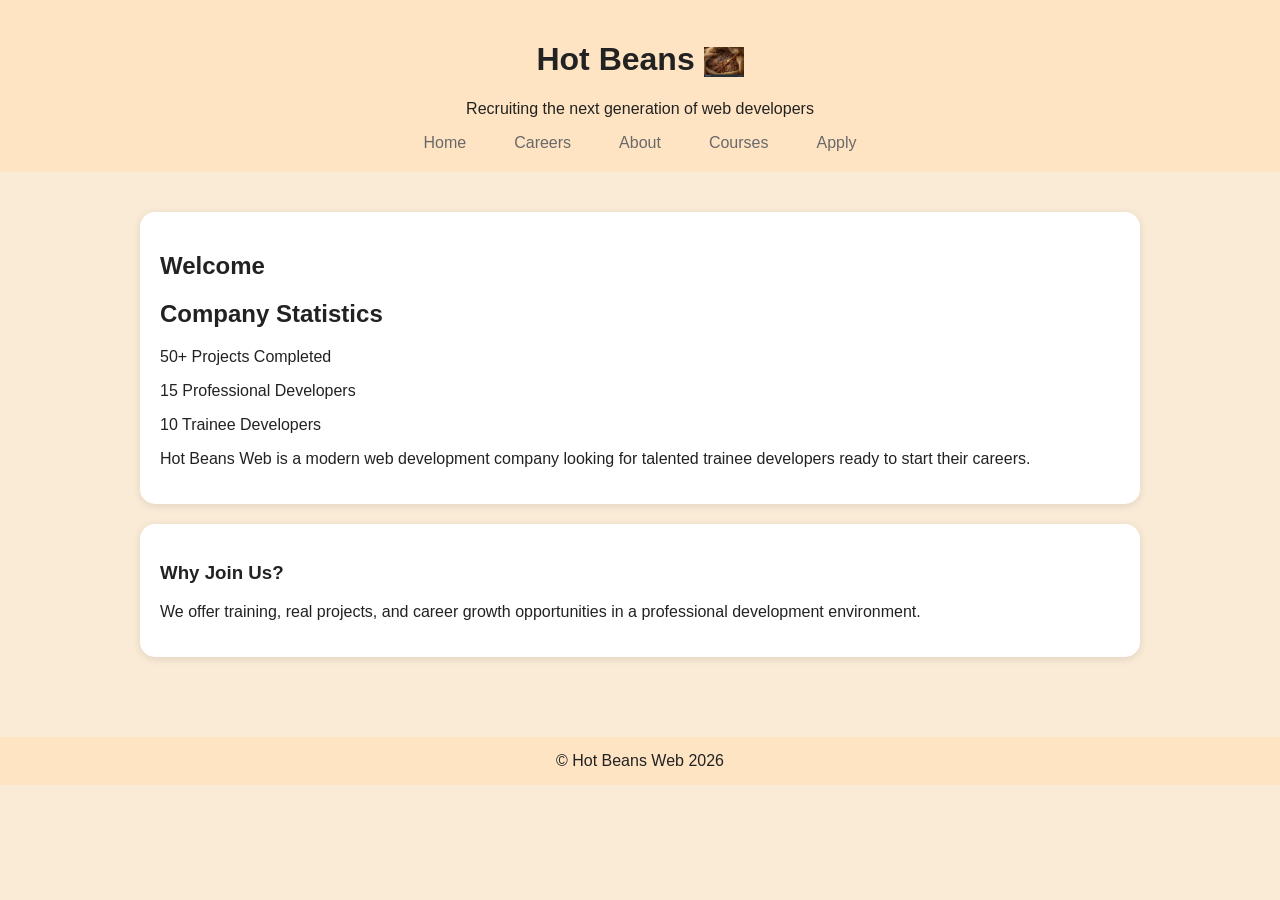
<file: index.html>
<!DOCTYPE html>
<html>
<head>
<title>Hot Beans Web</title>
<link rel="stylesheet" href="index.css">
</head>

<body>

<header class="head">
<h1>Hot Beans <img src="beans.jpg" class="img"></h1>
<p>Recruiting the next generation of web developers</p>

<nav class="nav">
<ul>
<li><a href="index.html">Home</a></li>
<li><a href="career.html">Careers</a></li>
<li><a href="about.html">About</a></li>
<li><a href="courses.html">Courses</a></li>
<li><a href="apply.html">Apply</a></li>
</ul>
</nav>
</header>

<div class="container">

<div class="card">
<h2>Welcome</h2>


<h2>Company Statistics</h2>

<p>50+ Projects Completed</p>

<p>15 Professional Developers</p>

<p>10 Trainee Developers</p>



<p>
Hot Beans Web is a modern web development company looking for
talented trainee developers ready to start their careers.
</p>
</div>

<div class="card">
<h3>Why Join Us?</h3>
<p>
We offer training, real projects, and career growth opportunities
in a professional development environment.
</p>
</div>

</div>

<footer>© Hot Beans Web 2026</footer>

</body>
</html>
</file>
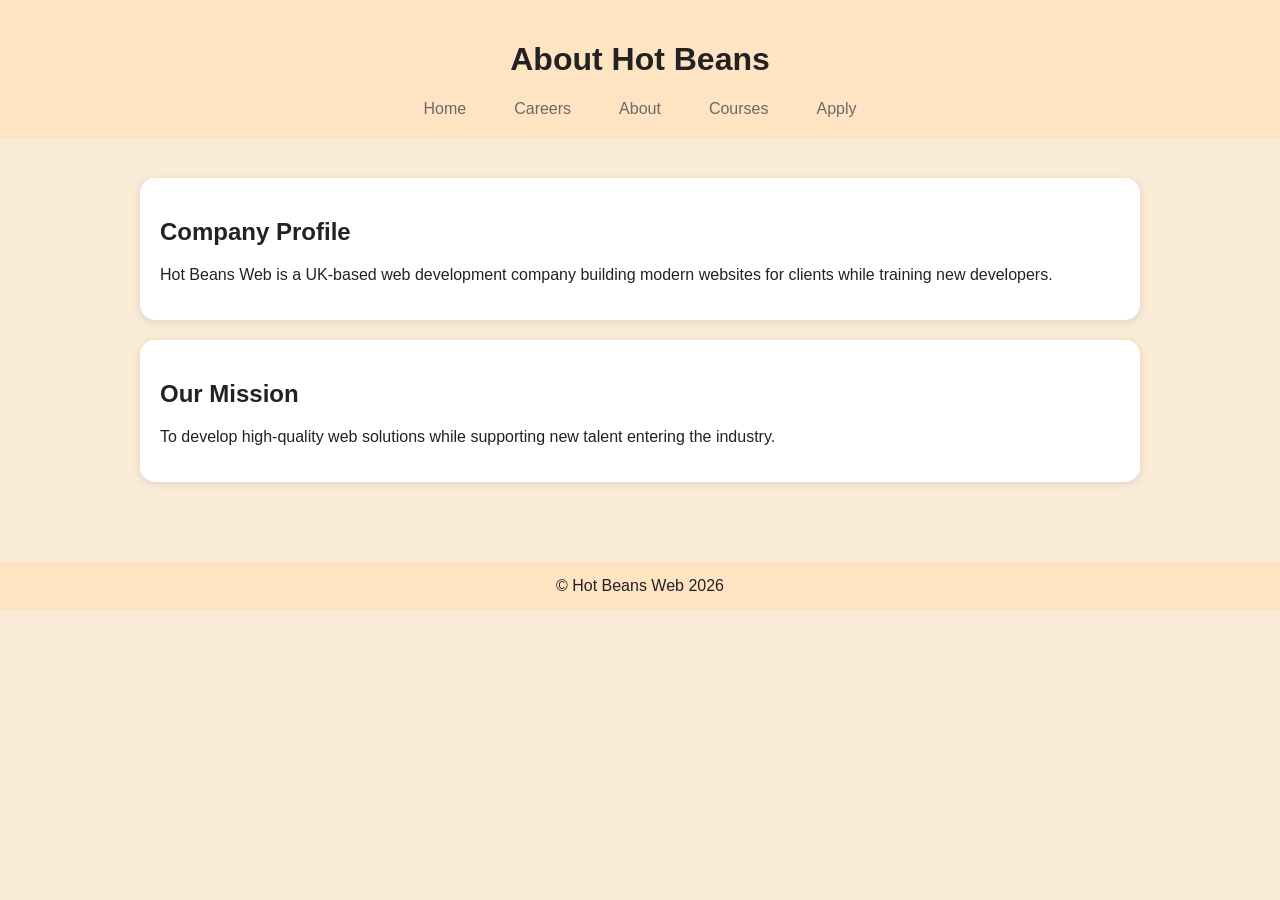
<file: about.html>
<!DOCTYPE html>
<html>
<head>
<title>About</title>
<link rel="stylesheet" href="index.css">
</head>

<body>

<header class="head">
<h1>About Hot Beans</h1>
<nav class="nav">
<ul>
<li><a href="index.html">Home</a></li>
<li><a href="career.html">Careers</a></li>
<li><a href="about.html">About</a></li>
<li><a href="courses.html">Courses</a></li>
<li><a href="apply.html">Apply</a></li>
</ul>
</nav>
</header>

<div class="container">

<div class="card">
<h2>Company Profile</h2>
<p>
Hot Beans Web is a UK-based web development company building
modern websites for clients while training new developers.
</p>
</div>

<div class="card">
<h2>Our Mission</h2>
<p>
To develop high-quality web solutions while supporting new talent
entering the industry.
</p>
</div>

</div>

<footer>© Hot Beans Web 2026</footer>

</body>
</html>
</file>
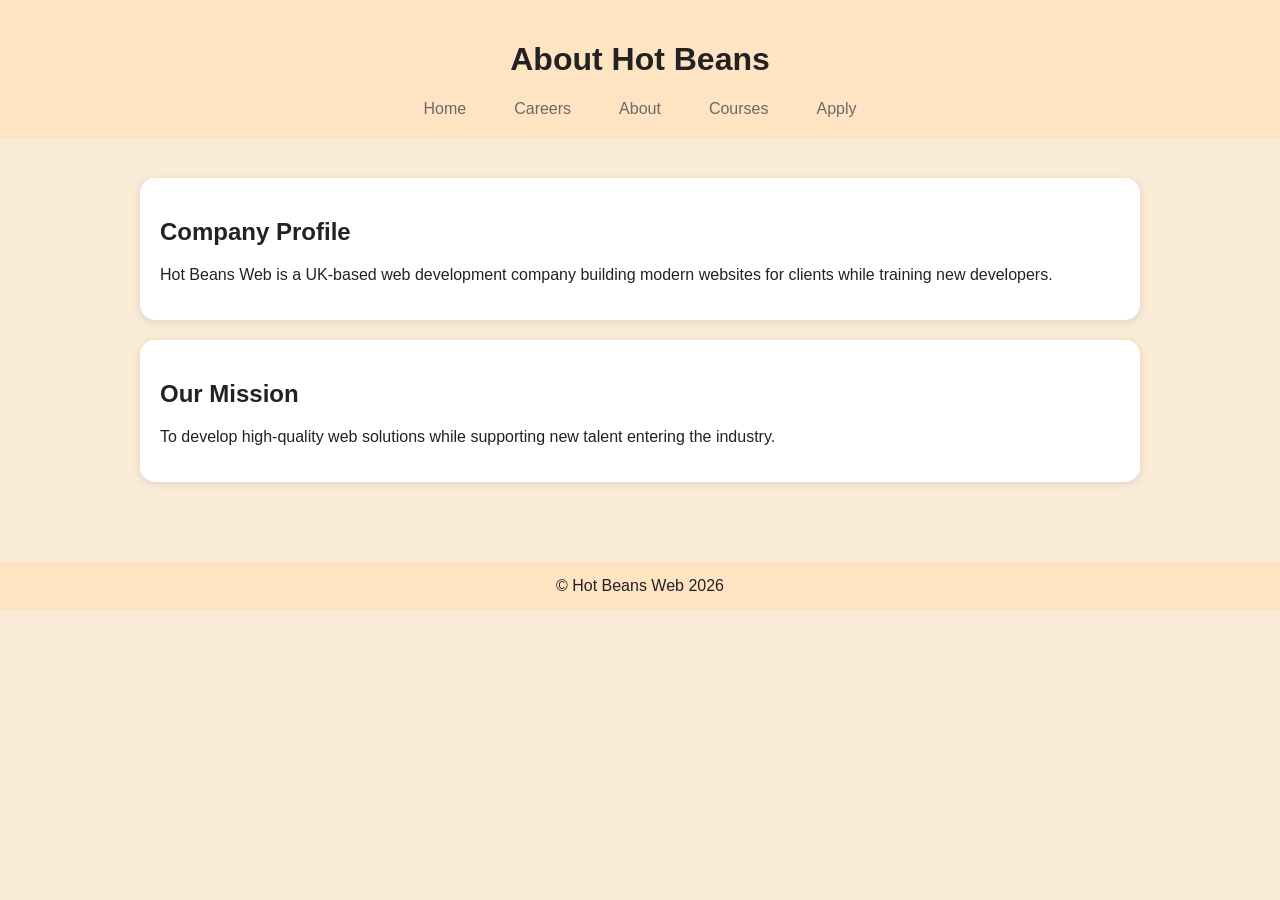
<file: aboutt.html>
<!DOCTYPE html>
<html>
<head>
<title>About</title>
<link rel="stylesheet" href="indexx.css">
</head>

<body>

<header class="head">
<h1>About Hot Beans</h1>
<nav class="nav">
<ul>
<li><a href="indexx.html">Home</a></li>
<li><a href="careerr.html">Careers</a></li>
<li><a href="aboutt.html">About</a></li>
<li><a href="coursess.html">Courses</a></li>
<li><a href="applyy.html">Apply</a></li>
</ul>
</nav>
</header>

<div class="container">

<div class="card">
<h2>Company Profile</h2>
<p>
Hot Beans Web is a UK-based web development company building
modern websites for clients while training new developers.
</p>
</div>

<div class="card">
<h2>Our Mission</h2>
<p>
To develop high-quality web solutions while supporting new talent
entering the industry.
</p>
</div>

</div>

<footer>© Hot Beans Web 2026</footer>

</body>
</html>
</file>
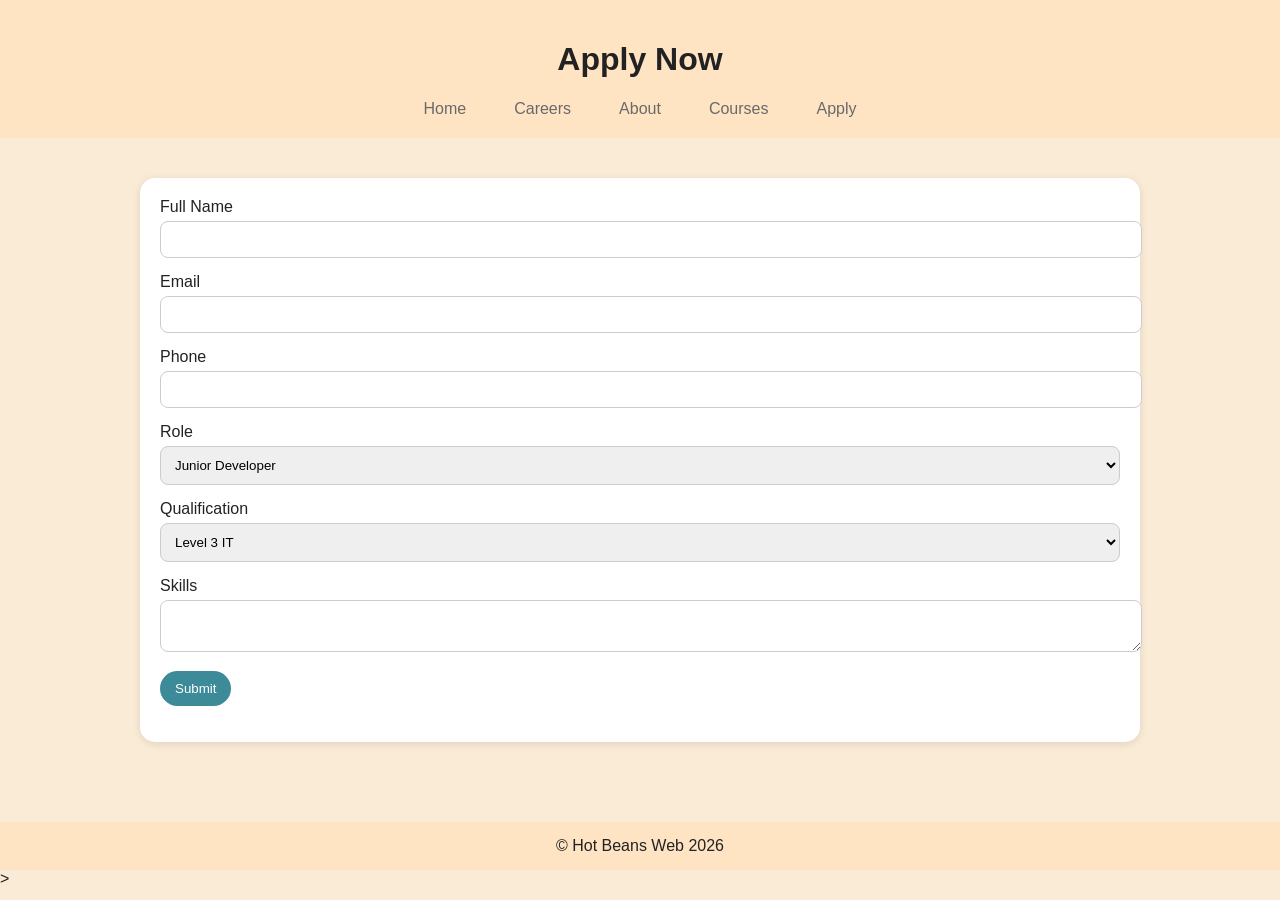
<file: apply.html>
<!DOCTYPE html>
<html>
<head>
<title>Apply</title>
<link rel="stylesheet" href="index.css">
<script src="script.js" defer></script>
</head>

<body>

<header class="head">
<h1>Apply Now</h1>

<nav class="nav">
<ul>
<li><a href="index.html">Home</a></li>
<li><a href="career.html">Careers</a></li>
<li><a href="about.html">About</a></li>
<li><a href="courses.html">Courses</a></li>
<li><a href="apply.html">Apply</a></li>
</ul>
</nav>
</header>

<div class="container">

<div class="card">

<form onsubmit="return validateForm()">

<label>Full Name</label>
<input type="text" id="name">

<label>Email</label>
<input type="email" id="email">

<label>Phone</label>
<input type="text" id="phone">

<label>Role</label>
<select id="role">
<option>Junior Developer</option>
<option>Trainee Developer</option>
</select>

<label>Qualification</label>
<select id="qualification">
<option>Level 3 IT</option>
<option>A Level</option>
<option>Degree</option>
</select>

<label>Skills</label>
<textarea id="skills"></textarea>

<button type="submit">Submit</button>

</form>

<p id="message"></p>

</div>

</div>

<footer>© Hot Beans Web 2026</footer>

</body>
</html>>
</file>
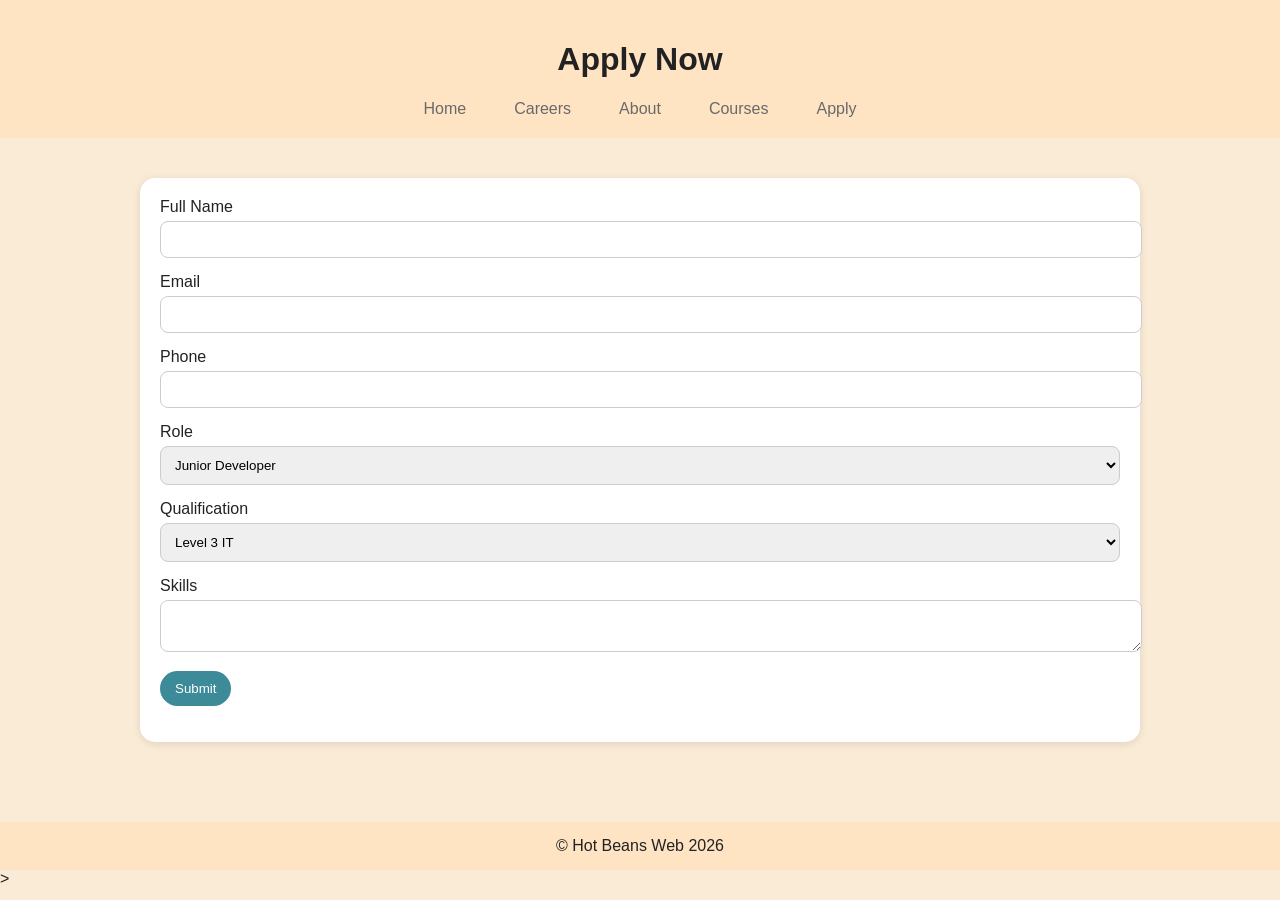
<file: applyy.html>
<!DOCTYPE html>
<html>
<head>
<title>Apply</title>
<link rel="stylesheet" href="indexx.css">
<script src="scriptt.js" defer></script>
</head>

<body>

<header class="head">
<h1>Apply Now</h1>

<nav class="nav">
<ul>
<li><a href="indexx.html">Home</a></li>
<li><a href="careerr.html">Careers</a></li>
<li><a href="aboutt.html">About</a></li>
<li><a href="coursess.html">Courses</a></li>
<li><a href="applyy.html">Apply</a></li>
</ul>
</nav>
</header>

<div class="container">

<div class="card">

<form onsubmit="return validateForm()">

<label>Full Name</label>
<input type="text" id="name">

<label>Email</label>
<input type="email" id="email">

<label>Phone</label>
<input type="text" id="phone">

<label>Role</label>
<select id="role">
<option>Junior Developer</option>
<option>Trainee Developer</option>
</select>

<label>Qualification</label>
<select id="qualification">
<option>Level 3 IT</option>
<option>A Level</option>
<option>Degree</option>
</select>

<label>Skills</label>
<textarea id="skills"></textarea>

<button type="submit">Submit</button>

</form>

<p id="message"></p>

</div>

</div>

<footer>© Hot Beans Web 2026</footer>

</body>
</html>>
</file>
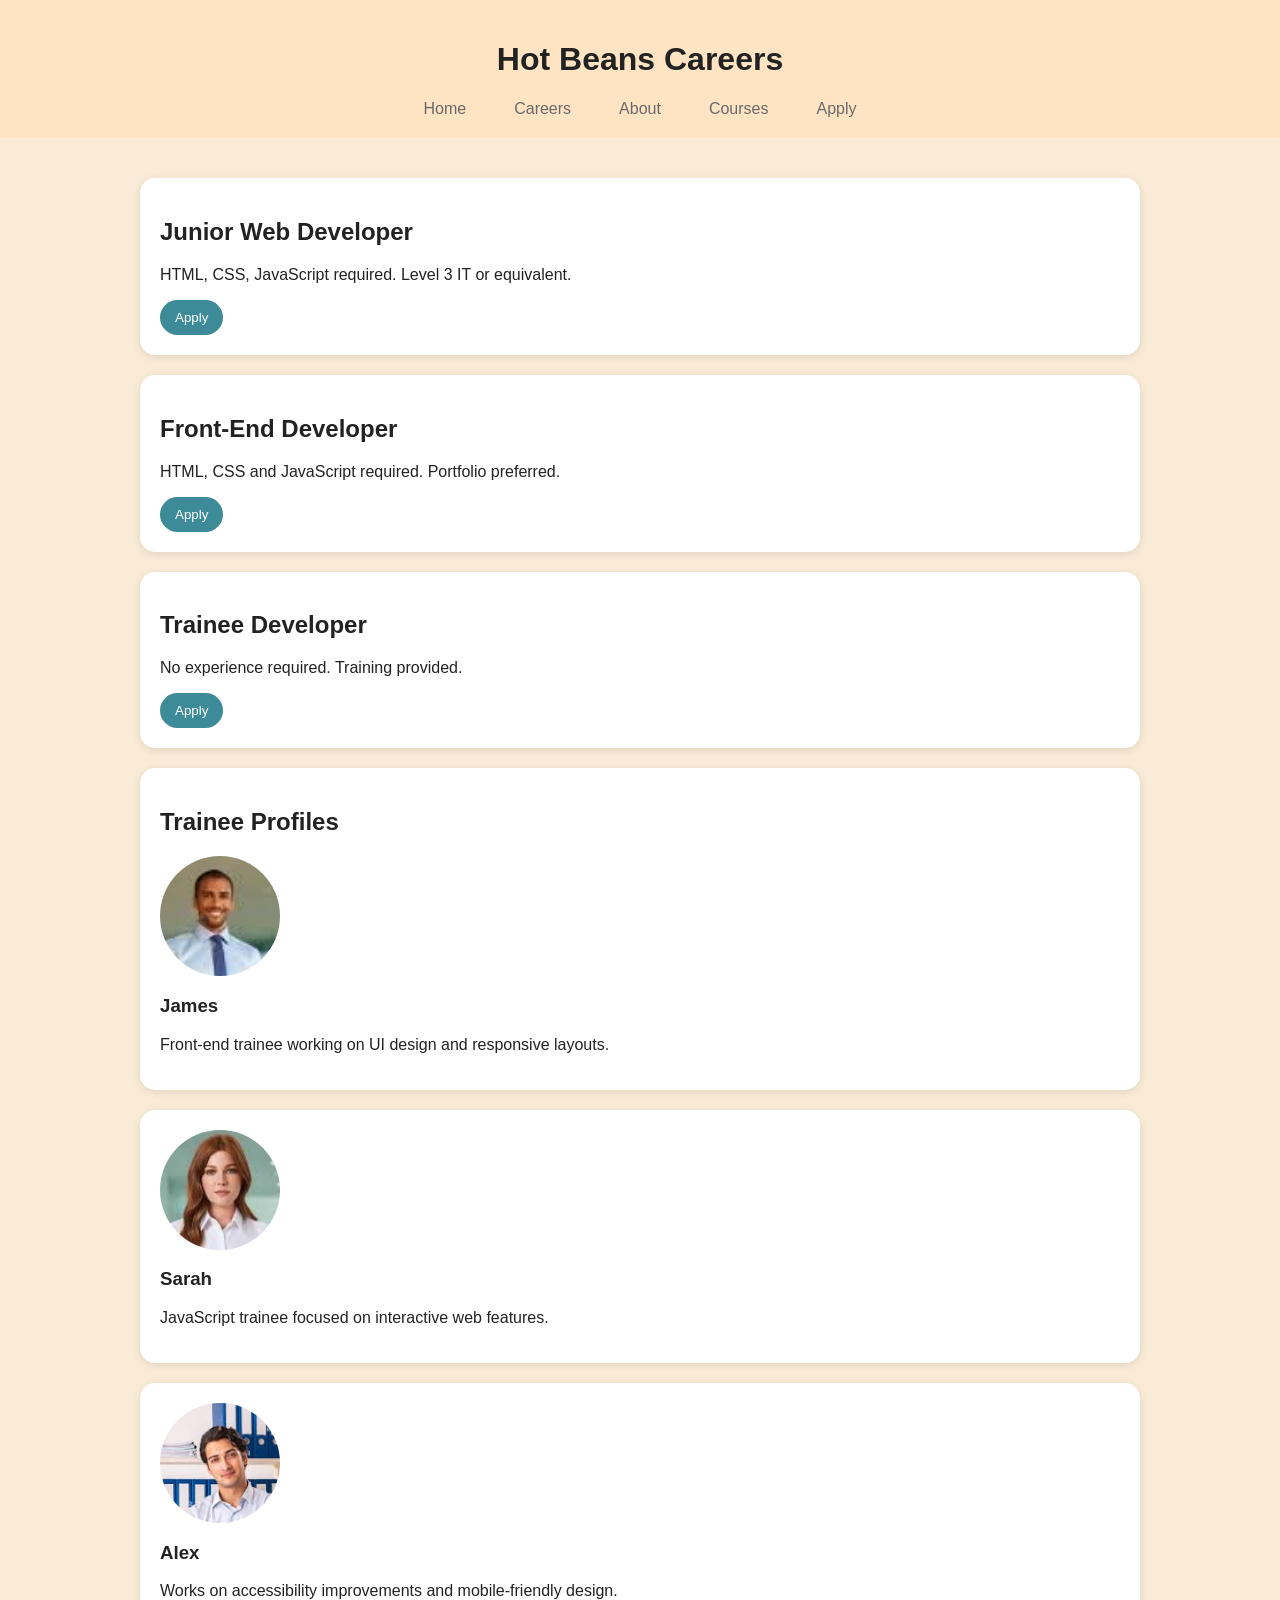
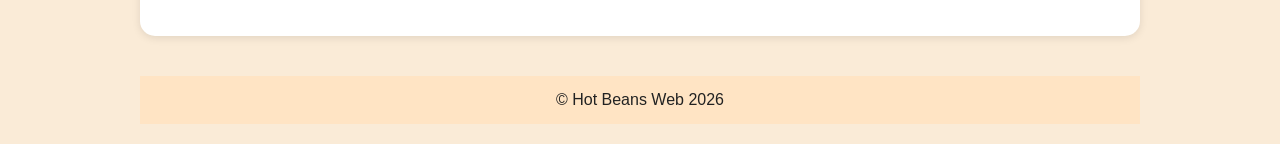
<file: career.html>
<!DOCTYPE html>
<html>
<head>
<title>Careers</title>
<link rel="stylesheet" href="index.css">
</head>

<body>

<header class="head">
<h1>Hot Beans Careers</h1>

<nav class="nav">
<ul>
<li><a href="index.html">Home</a></li>
<li><a href="career.html">Careers</a></li>
<li><a href="about.html">About</a></li>
<li><a href="courses.html">Courses</a></li>
<li><a href="apply.html">Apply</a></li>
</ul>
</nav>
</header>

<div class="container">

<div class="card">
<h2>Junior Web Developer</h2>
<p>HTML, CSS, JavaScript required. Level 3 IT or equivalent.</p>
<a href="apply.html"><button>Apply</button></a>
</div>

<div class="card">
<h2>Front-End Developer</h2>
<p>
HTML, CSS and JavaScript required.
Portfolio preferred.
</p>
<a href="apply.html">
<button>Apply</button>
</a>
</div>

<div class="card">
<h2>Trainee Developer</h2>
<p>No experience required. Training provided.</p>
<a href="apply.html"><button>Apply</button></a>
</div>

<div class="card">

<h2>Trainee Profiles</h2>

<img src="james.jpg" class="profile">

<h3>James</h3>

<p>Front-end trainee working on UI design and responsive layouts.</p>

</div>

<div class="card">

<img src="sarah.jpg" class="profile">

<h3>Sarah</h3>

<p>JavaScript trainee focused on interactive web features.</p>

</div>

<div class="card">

<img src="alex.jpg" class="profile">

<h3>Alex</h3>

<p>Works on accessibility improvements and mobile-friendly design.</p>

</div>

<footer>© Hot Beans Web 2026</footer>

</body>
</html>
</file>
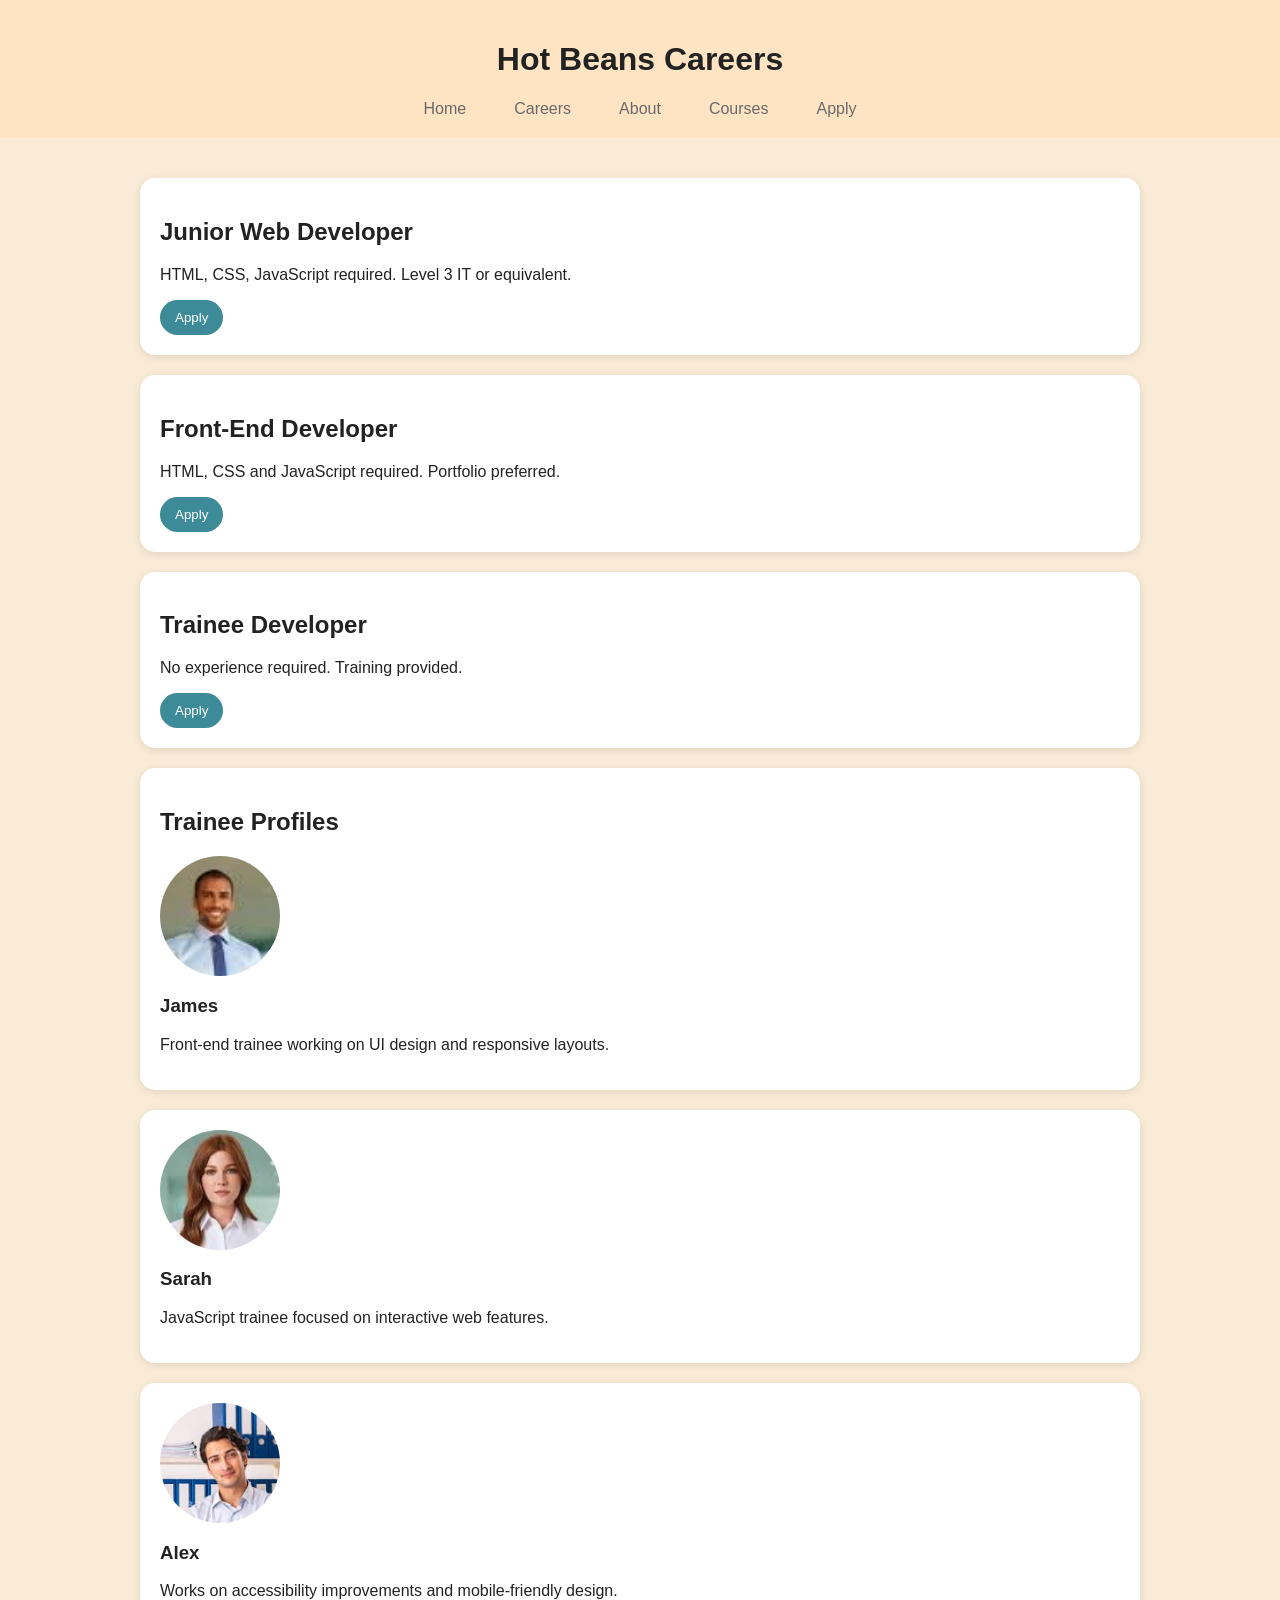
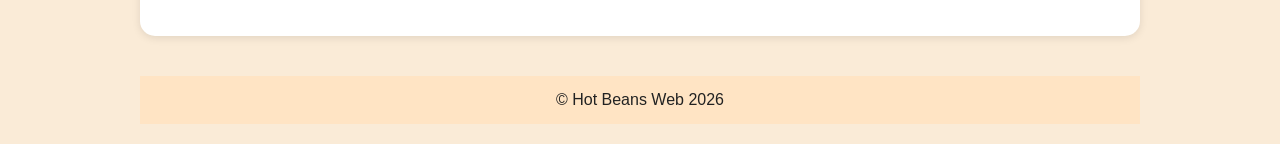
<file: careerr.html>
<!DOCTYPE html>
<html>
<head>
<title>Careers</title>
<link rel="stylesheet" href="indexx.css">
</head>

<body>

<header class="head">
<h1>Hot Beans Careers</h1>

<nav class="nav">
<ul>
<li><a href="indexx.html">Home</a></li>
<li><a href="careerr.html">Careers</a></li>
<li><a href="aboutt.html">About</a></li>
<li><a href="coursess.html">Courses</a></li>
<li><a href="applyy.html">Apply</a></li>
</ul>
</nav>
</header>

<div class="container">

<div class="card">
<h2>Junior Web Developer</h2>
<p>HTML, CSS, JavaScript required. Level 3 IT or equivalent.</p>
<a href="applyy.html"><button>Apply</button></a>
</div>

<div class="card">
<h2>Front-End Developer</h2>
<p>
HTML, CSS and JavaScript required.
Portfolio preferred.
</p>
<a href="applyy.html">
<button>Apply</button>
</a>
</div>

<div class="card">
<h2>Trainee Developer</h2>
<p>No experience required. Training provided.</p>
<a href="applyy.html"><button>Apply</button></a>
</div>

<div class="card">

<h2>Trainee Profiles</h2>

<img src="james.jpg" class="profile">

<h3>James</h3>

<p>Front-end trainee working on UI design and responsive layouts.</p>

</div>

<div class="card">

<img src="sarah.jpg" class="profile">

<h3>Sarah</h3>

<p>JavaScript trainee focused on interactive web features.</p>

</div>

<div class="card">

<img src="alex.jpg" class="profile">

<h3>Alex</h3>

<p>Works on accessibility improvements and mobile-friendly design.</p>

</div>

<footer>© Hot Beans Web 2026</footer>

</body>
</html>
</file>
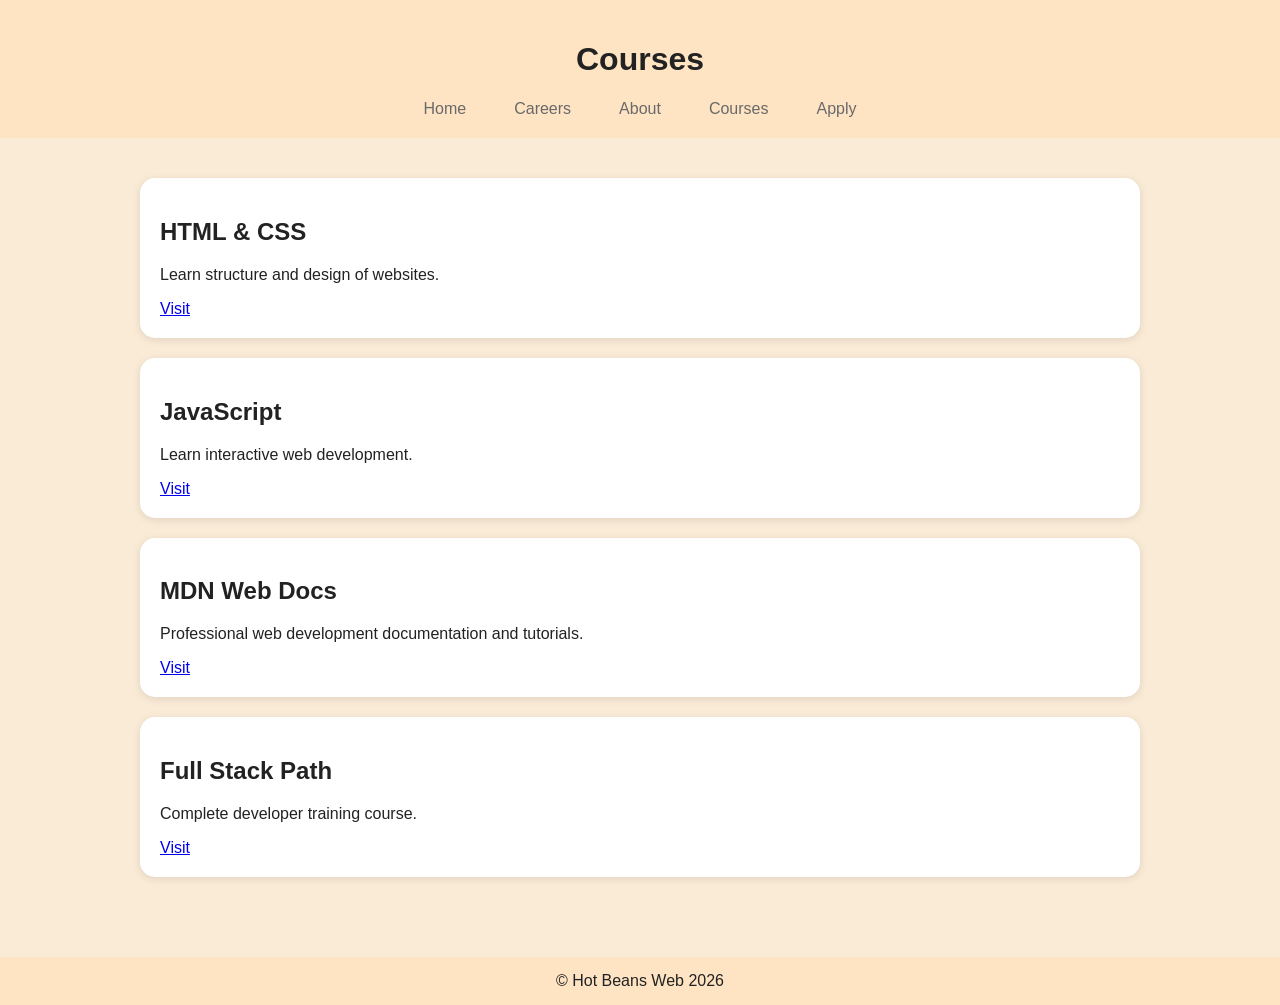
<file: courses.html>
<!DOCTYPE html>
<html>
<head>
<title>Courses</title>
<link rel="stylesheet" href="index.css">
</head>

<body>

<header class="head">
<h1>Courses</h1>
<nav class="nav">
<ul>
<li><a href="index.html">Home</a></li>
<li><a href="career.html">Careers</a></li>
<li><a href="about.html">About</a></li>
<li><a href="courses.html">Courses</a></li>
<li><a href="apply.html">Apply</a></li>
</ul>
</nav>
</header>

<div class="container">

<div class="card">
<h2>HTML & CSS</h2>
<p>Learn structure and design of websites.</p>
<a href="https://www.w3schools.com">Visit</a>
</div>

<div class="card">
<h2>JavaScript</h2>
<p>Learn interactive web development.</p>
<a href="https://www.codecademy.com">Visit</a>
</div>

<div class="card">
<h2>MDN Web Docs</h2>
<p>
Professional web development documentation and tutorials.
</p>
<a href="https://developer.mozilla.org">
Visit
</a>
</div>

<div class="card">
<h2>Full Stack Path</h2>
<p>Complete developer training course.</p>
<a href="https://www.freecodecamp.org">Visit</a>
</div>

</div>

<footer>© Hot Beans Web 2026</footer>

</body>
</html>
</file>
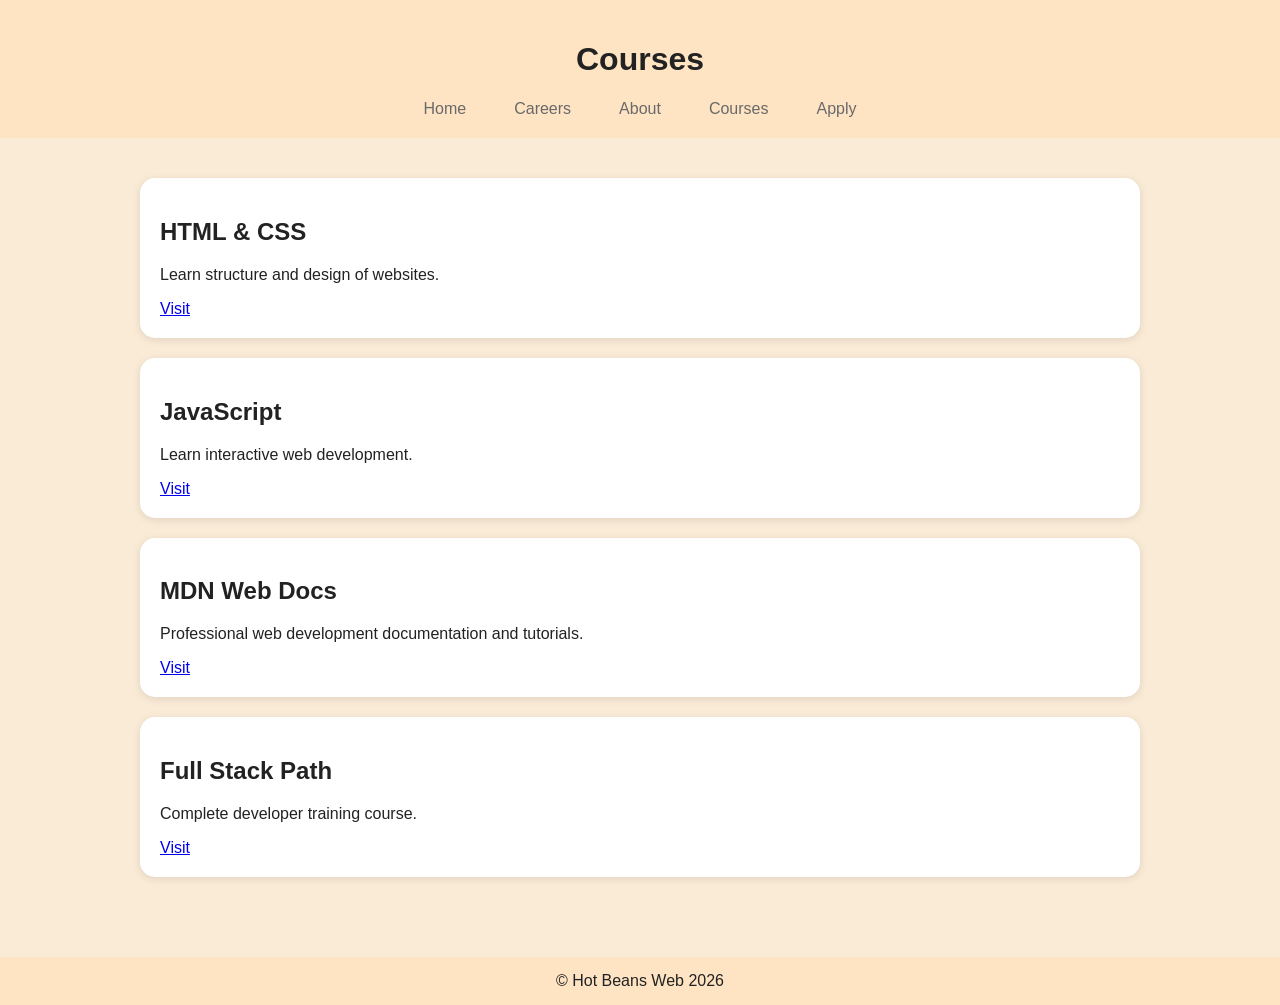
<file: coursess.html>
<!DOCTYPE html>
<html>
<head>
<title>Courses</title>
<link rel="stylesheet" href="indexx.css">
</head>

<body>

<header class="head">
<h1>Courses</h1>
<nav class="nav">
<ul>
<li><a href="indexx.html">Home</a></li>
<li><a href="careerr.html">Careers</a></li>
<li><a href="aboutt.html">About</a></li>
<li><a href="coursess.html">Courses</a></li>
<li><a href="applyy.html">Apply</a></li>
</ul>
</nav>
</header>

<div class="container">

<div class="card">
<h2>HTML & CSS</h2>
<p>Learn structure and design of websites.</p>
<a href="https://www.w3schools.com">Visit</a>
</div>

<div class="card">
<h2>JavaScript</h2>
<p>Learn interactive web development.</p>
<a href="https://www.codecademy.com">Visit</a>
</div>

<div class="card">
<h2>MDN Web Docs</h2>
<p>
Professional web development documentation and tutorials.
</p>
<a href="https://developer.mozilla.org">
Visit
</a>
</div>

<div class="card">
<h2>Full Stack Path</h2>
<p>Complete developer training course.</p>
<a href="https://www.freecodecamp.org">Visit</a>
</div>

</div>

<footer>© Hot Beans Web 2026</footer>

</body>
</html>
</file>
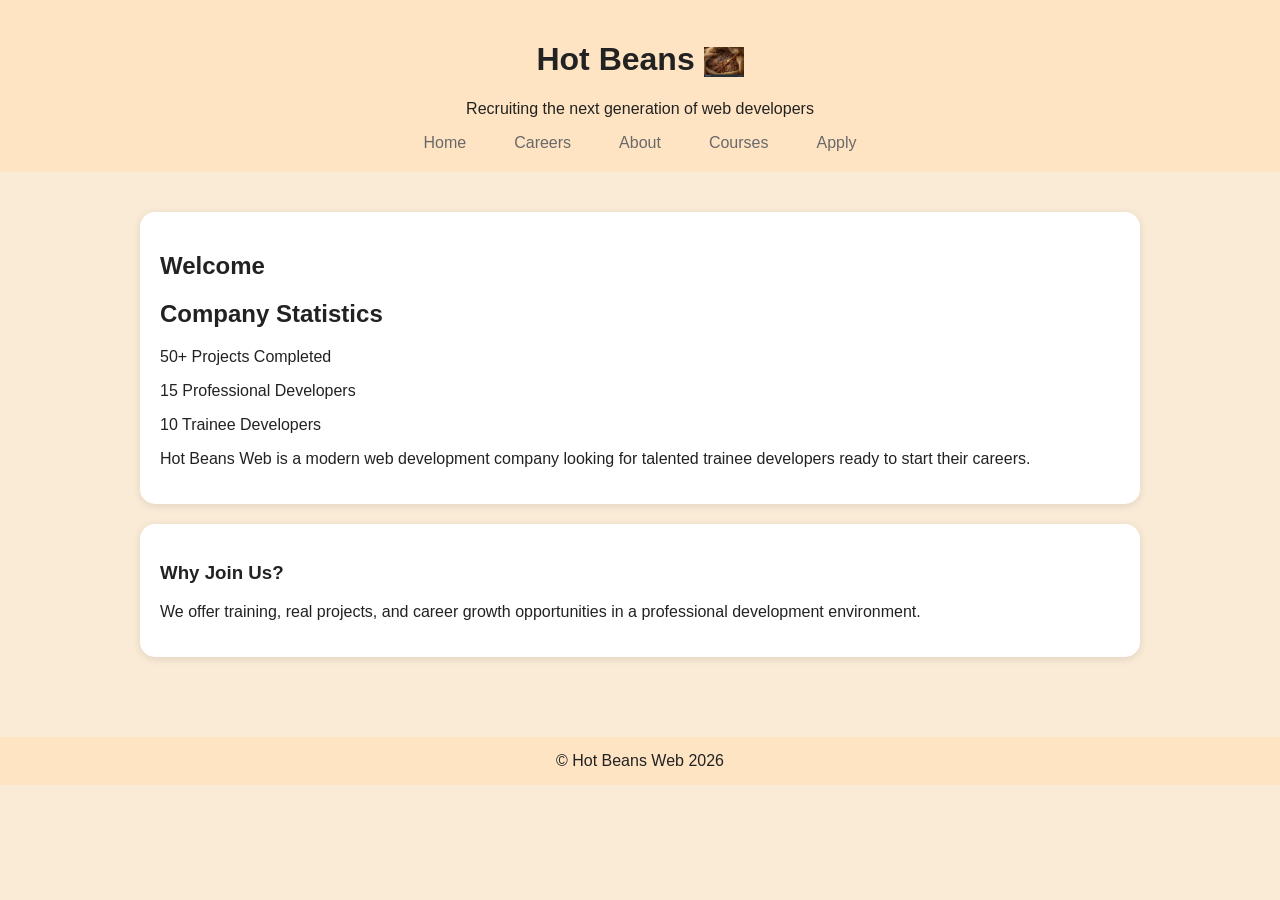
<file: indexx.html>
<!DOCTYPE html>
<html>
<head>
<title>Hot Beans Web</title>
<link rel="stylesheet" href="indexx.css">
</head>

<body>

<header class="head">
<h1>Hot Beans <img src="beans.jpg" class="img"></h1>
<p>Recruiting the next generation of web developers</p>

<nav class="nav">
<ul>
<li><a href="indexx.html">Home</a></li>
<li><a href="careerr.html">Careers</a></li>
<li><a href="aboutt.html">About</a></li>
<li><a href="coursess.html">Courses</a></li>
<li><a href="applyy.html">Apply</a></li>
</ul>
</nav>
</header>

<div class="container">

<div class="card">
<h2>Welcome</h2>


<h2>Company Statistics</h2>

<p>50+ Projects Completed</p>

<p>15 Professional Developers</p>

<p>10 Trainee Developers</p>



<p>
Hot Beans Web is a modern web development company looking for
talented trainee developers ready to start their careers.
</p>
</div>

<div class="card">
<h3>Why Join Us?</h3>
<p>
We offer training, real projects, and career growth opportunities
in a professional development environment.
</p>
</div>

</div>

<footer>© Hot Beans Web 2026</footer>

</body>
</html>
</file>
<file: index.css>
body{
margin:0;
font-family: Arial, Helvetica, sans-serif;
background-color: antiquewhite;
color:#222;
}

.head{
background-color: bisque;
padding:20px;
text-align:center;
}

.img{
width:40px;
vertical-align:middle;
}

.nav ul{
display:flex;
justify-content:center;
gap:20px;
list-style:none;
padding:0;
margin:10px 0 0 0;
}

.nav a{
text-decoration:none;
color:dimgray;
padding:8px 14px;
border-radius:20px;
transition:0.3s;
}

.nav a:hover{
background-color:rgb(56,158,184);
color:white;
}

.container{
padding:20px;
max-width:1000px;
margin:auto;
}

.card{
background-color:white;
padding:20px;
margin:20px 0;
border-radius:15px;
box-shadow:0 2px 8px rgba(0,0,0,0.1);
}

button{
padding:10px 15px;
background-color:rgb(61,139,153);
color:white;
border:none;
border-radius:20px;
cursor:pointer;
}

button:hover{
opacity:0.9;
}

input,textarea,select{
width:100%;
padding:10px;
margin-top:5px;
margin-bottom:15px;
border-radius:8px;
border:1px solid #ccc;
}

footer{
text-align:center;
padding:15px;
background-color:bisque;
margin-top:40px;
}
.profile{

width:120px;

height:120px;

object-fit:cover;

border-radius:60%;

display:block;

margin-bottom:10px;

}
</file>
<file: indexx.css>
body{
margin:0;
font-family: Arial, Helvetica, sans-serif;
background-color: antiquewhite;
color:#222;
}

.head{
background-color: bisque;
padding:20px;
text-align:center;
}

.img{
width:40px;
vertical-align:middle;
}

.nav ul{
display:flex;
justify-content:center;
gap:20px;
list-style:none;
padding:0;
margin:10px 0 0 0;
}

.nav a{
text-decoration:none;
color:dimgray;
padding:8px 14px;
border-radius:20px;
transition:0.3s;
}

.nav a:hover{
background-color:rgb(56,158,184);
color:white;
}

.container{
padding:20px;
max-width:1000px;
margin:auto;
}

.card{
background-color:white;
padding:20px;
margin:20px 0;
border-radius:15px;
box-shadow:0 2px 8px rgba(0,0,0,0.1);
}

button{
padding:10px 15px;
background-color:rgb(61,139,153);
color:white;
border:none;
border-radius:20px;
cursor:pointer;
}

button:hover{
opacity:0.9;
}

input,textarea,select{
width:100%;
padding:10px;
margin-top:5px;
margin-bottom:15px;
border-radius:8px;
border:1px solid #ccc;
}

footer{
text-align:center;
padding:15px;
background-color:bisque;
margin-top:40px;
}
.profile{

width:120px;

height:120px;

object-fit:cover;

border-radius:60%;

display:block;

margin-bottom:10px;

}
</file>
